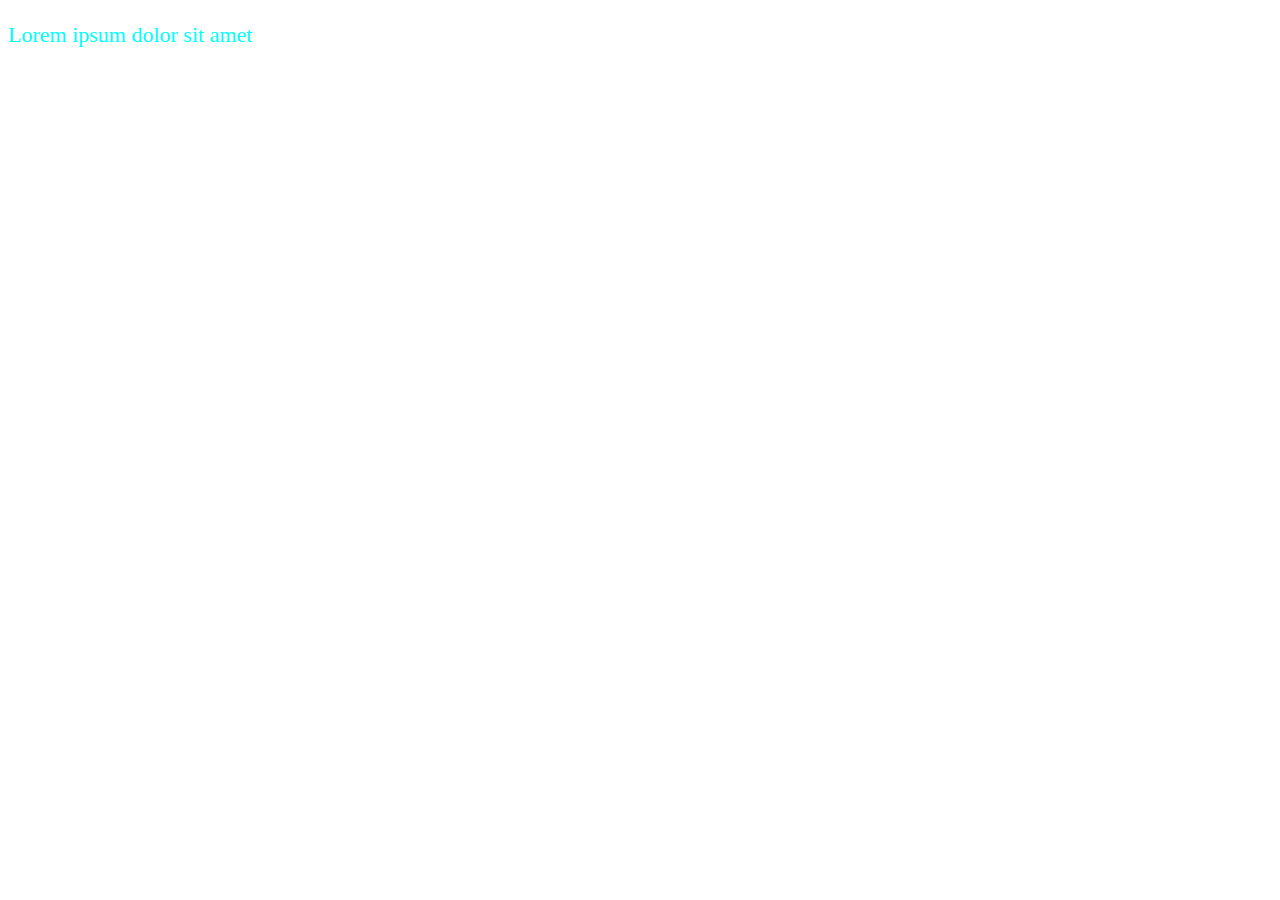
<file: 1-Syntax/index.html>
<!DOCTYPE html>
<html lang="en">
<head>
    <meta charset="UTF-8">
    <title>Title</title>

    <link rel="stylesheet" href="./styles/style.css">
</head>
<body>

<p>Lorem ipsum dolor sit amet</p>

</body>
</html>
</file>
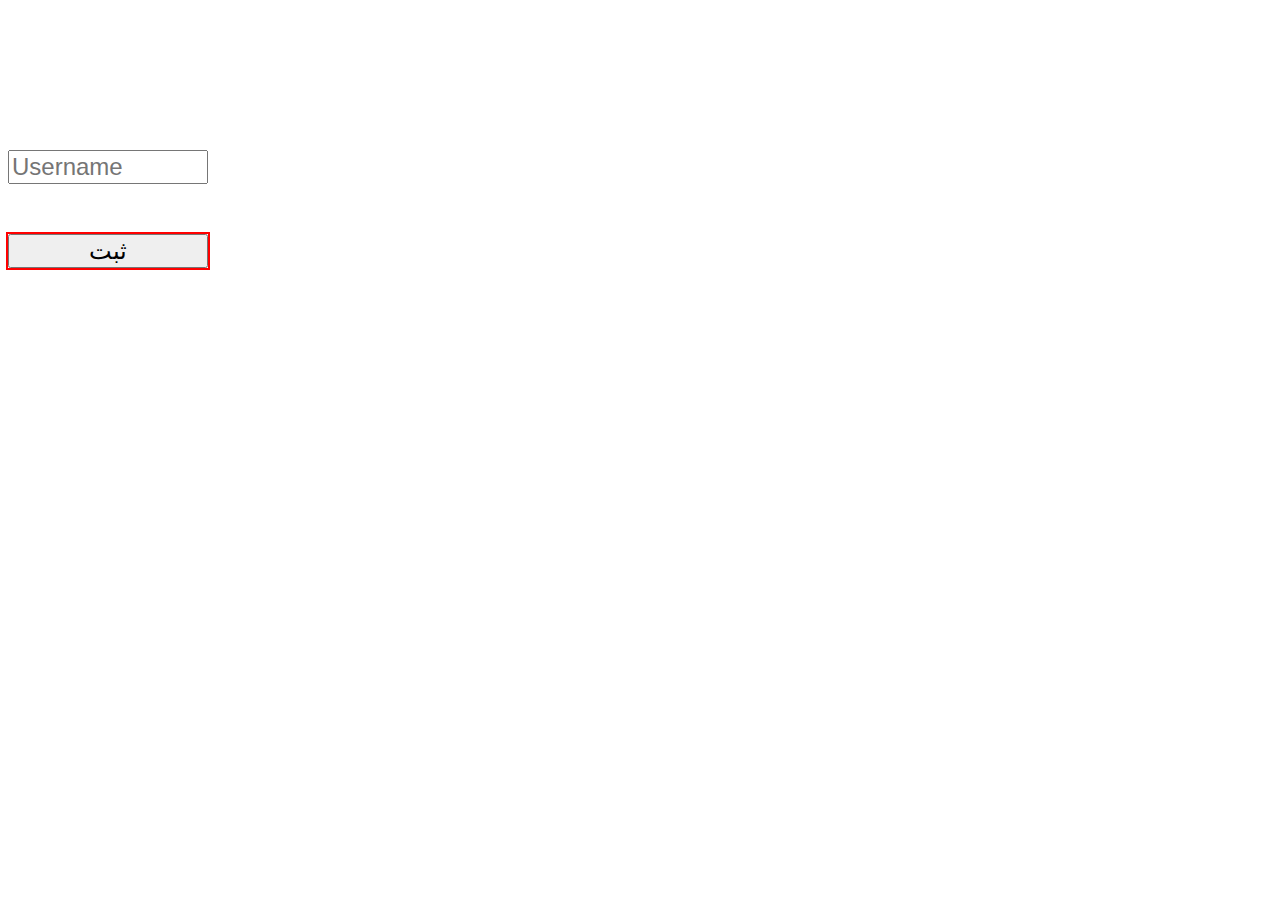
<file: 11-outline/index.html>
<!DOCTYPE html>
<html lang="en">
  <head>
    <meta charset="UTF-8" />
    <title>Title</title>
    <link rel="stylesheet" href="./styles/style.css" />
  </head>
  <body>
    <form action="">
      <input
        type="text"
        id="username"
        name="username"
        placeholder="Username"
        minlength="4"
        maxlength="10"
      />

      <button>ثبت</button>
    </form>
  </body>
</html>
</file>
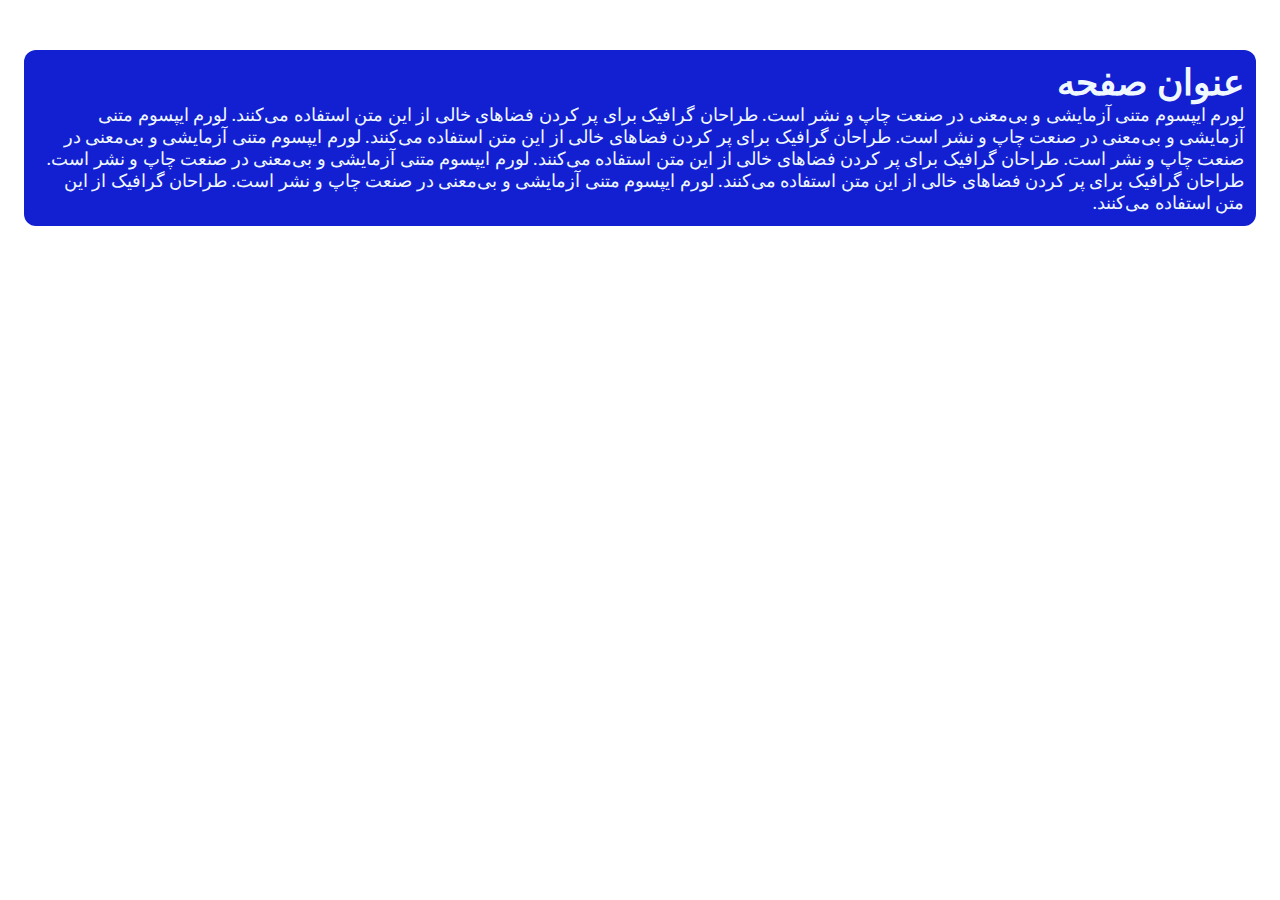
<file: 12-Alignment of texts/index.html>
<!DOCTYPE html>
<html lang="en" dir="rtl">
  <head>
    <meta charset="UTF-8" />
    <meta name="viewport" content="width=device-width, initial-scale=1.0" />
    <title>Document</title>
    <link rel="stylesheet" href="./styles/style.css" />
  </head>
  <body>
    <div>
      <h1>عنوان صفحه</h1>
      <p>
        لورم ایپسوم متنی آزمایشی و بی‌معنی در صنعت چاپ و نشر است. طراحان گرافیک
        برای پر کردن فضاهای خالی از این متن استفاده می‌کنند.
        لورم ایپسوم متنی آزمایشی و بی‌معنی در صنعت چاپ و نشر است. طراحان گرافیک
        برای پر کردن فضاهای خالی از این متن استفاده می‌کنند.
        لورم ایپسوم متنی آزمایشی و بی‌معنی در صنعت چاپ و نشر است. طراحان گرافیک
        برای پر کردن فضاهای خالی از این متن استفاده می‌کنند.
        لورم ایپسوم متنی آزمایشی و بی‌معنی در صنعت چاپ و نشر است. طراحان گرافیک
        برای پر کردن فضاهای خالی از این متن استفاده می‌کنند.
        لورم ایپسوم متنی آزمایشی و بی‌معنی در صنعت چاپ و نشر است. طراحان گرافیک
        از این متن استفاده می‌کنند.
      </p>
    </div>
  </body>
</html>
</file>
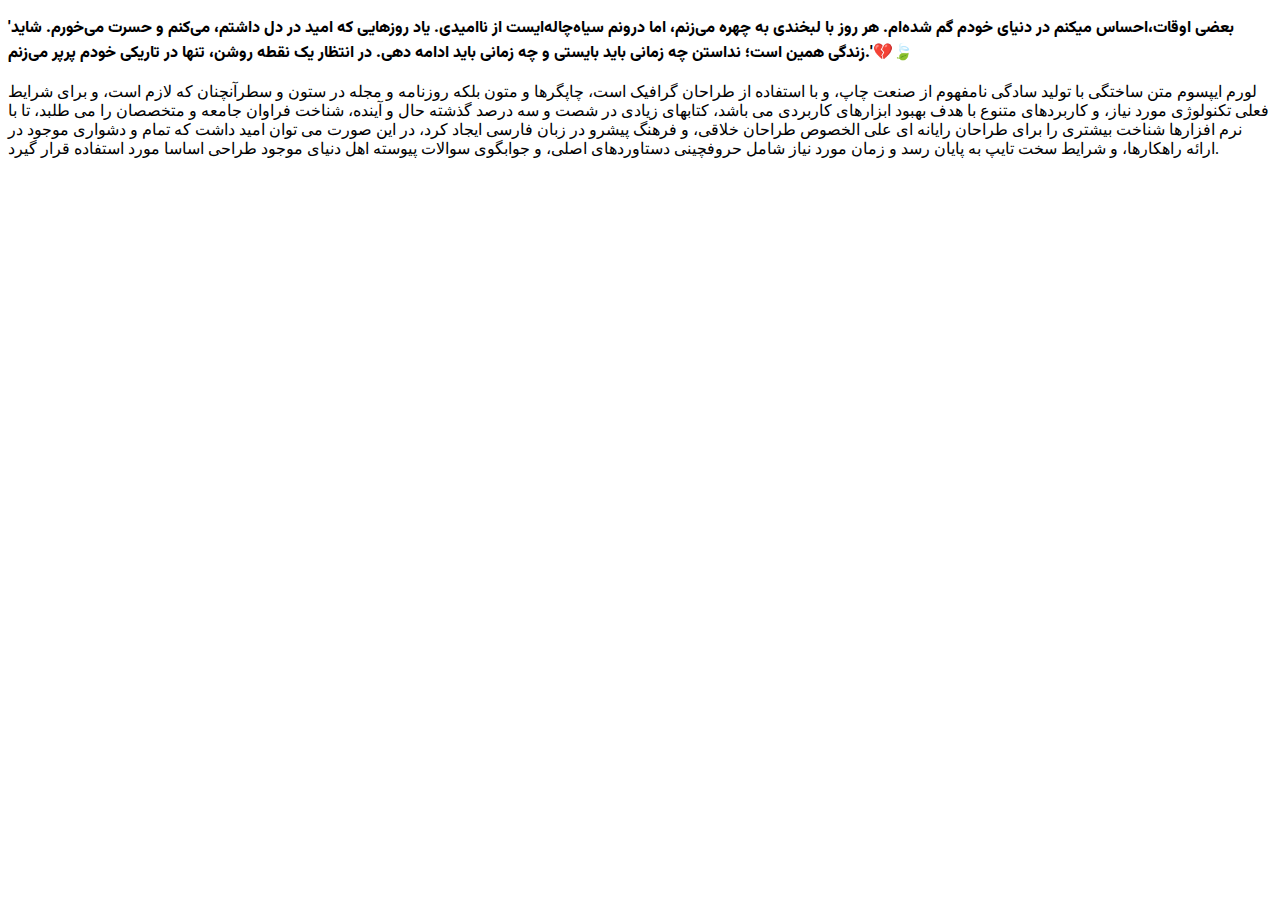
<file: 13-font family/index.html>
<!DOCTYPE html>
<html lang="en">
  <head>
    <meta charset="UTF-8" />
    <title>Title</title>
   <link rel="stylesheet" href="./styles/style.css">
  </head>
  <body>
    <p>
      'بعضی اوقات،احساس میکنم در دنیای خودم گم شده‌ام. هر روز با لبخندی به چهره
      می‌زنم، اما درونم سیاه‌چاله‌ایست از ناامیدی. یاد روزهایی که امید در دل
      داشتم، می‌کنم و حسرت می‌خورم. شاید زندگی همین است؛ نداستن چه زمانی باید
      بایستی و چه زمانی باید ادامه دهی. در انتظار یک نقطه‌ روشن، تنها در تاریکی
      خودم پرپر می‌زنم.'💔🍃
    </p>

    <span>
      لورم ایپسوم متن ساختگی با تولید سادگی نامفهوم از صنعت چاپ، و با استفاده از
      طراحان گرافیک است، چاپگرها و متون بلکه روزنامه و مجله در ستون و سطرآنچنان
      که لازم است، و برای شرایط فعلی تکنولوژی مورد نیاز، و کاربردهای متنوع با
      هدف بهبود ابزارهای کاربردی می باشد، کتابهای زیادی در شصت و سه درصد گذشته
      حال و آینده، شناخت فراوان جامعه و متخصصان را می طلبد، تا با نرم افزارها
      شناخت بیشتری را برای طراحان رایانه ای علی الخصوص طراحان خلاقی، و فرهنگ
      پیشرو در زبان فارسی ایجاد کرد، در این صورت می توان امید داشت که تمام و
      دشواری موجود در ارائه راهکارها، و شرایط سخت تایپ به پایان رسد و زمان مورد
      نیاز شامل حروفچینی دستاوردهای اصلی، و جوابگوی سوالات پیوسته اهل دنیای
      موجود طراحی اساسا مورد استفاده قرار گیرد.
    </span>
  </body>
</html>
</file>
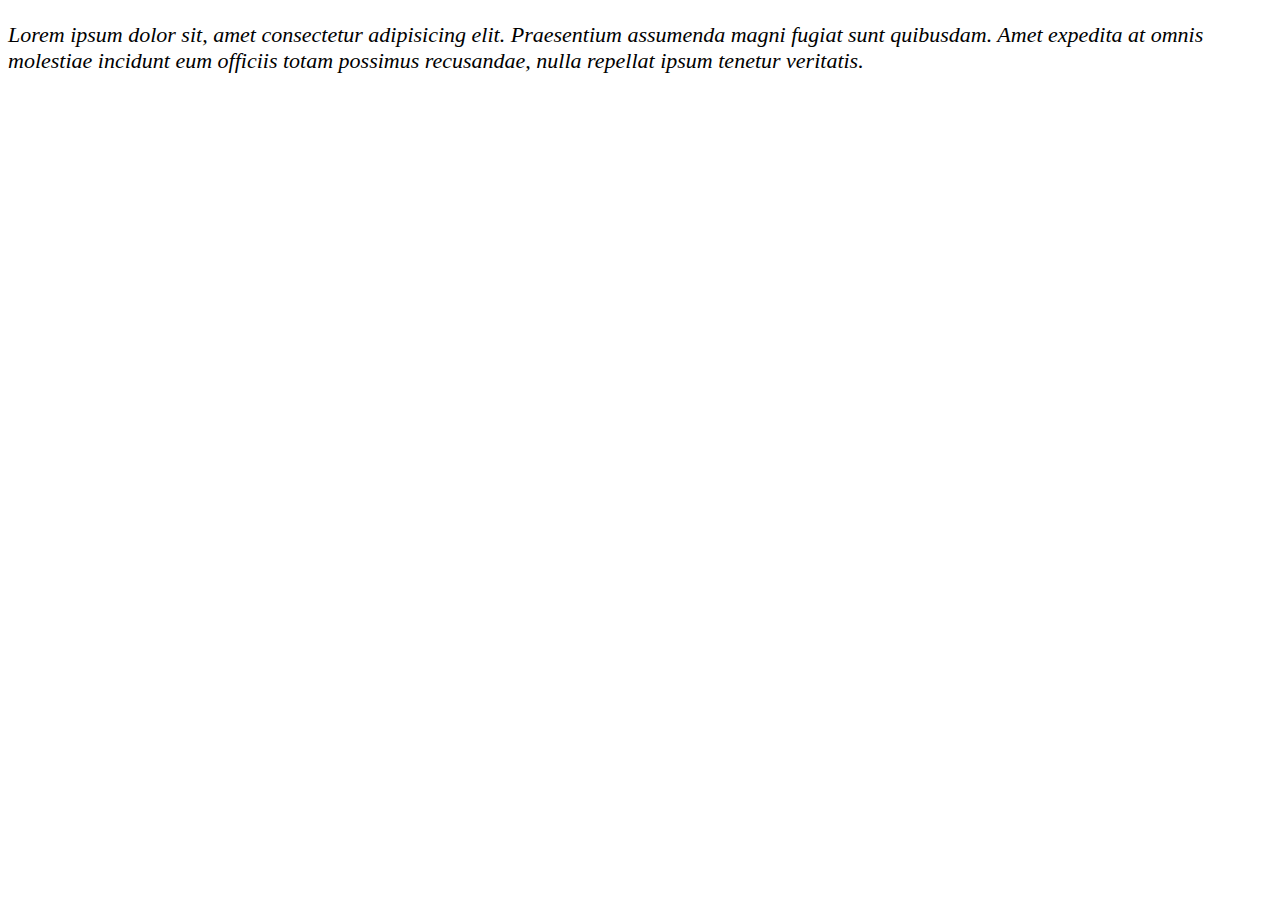
<file: 14-Font Weight/index.html>
<!DOCTYPE html>
<html lang="en">
<head>
    <meta charset="UTF-8">
    <meta name="viewport" content="width=device-width, initial-scale=1.0">
    <title>Document</title>
    <link rel="stylesheet" href="./styles/style.css">
</head>
<body>
    <p>Lorem ipsum dolor sit, amet consectetur adipisicing elit. Praesentium assumenda magni fugiat sunt quibusdam. Amet expedita at omnis molestiae incidunt eum officiis totam possimus recusandae, nulla repellat ipsum tenetur veritatis.</p>
</body>
</html>
</file>
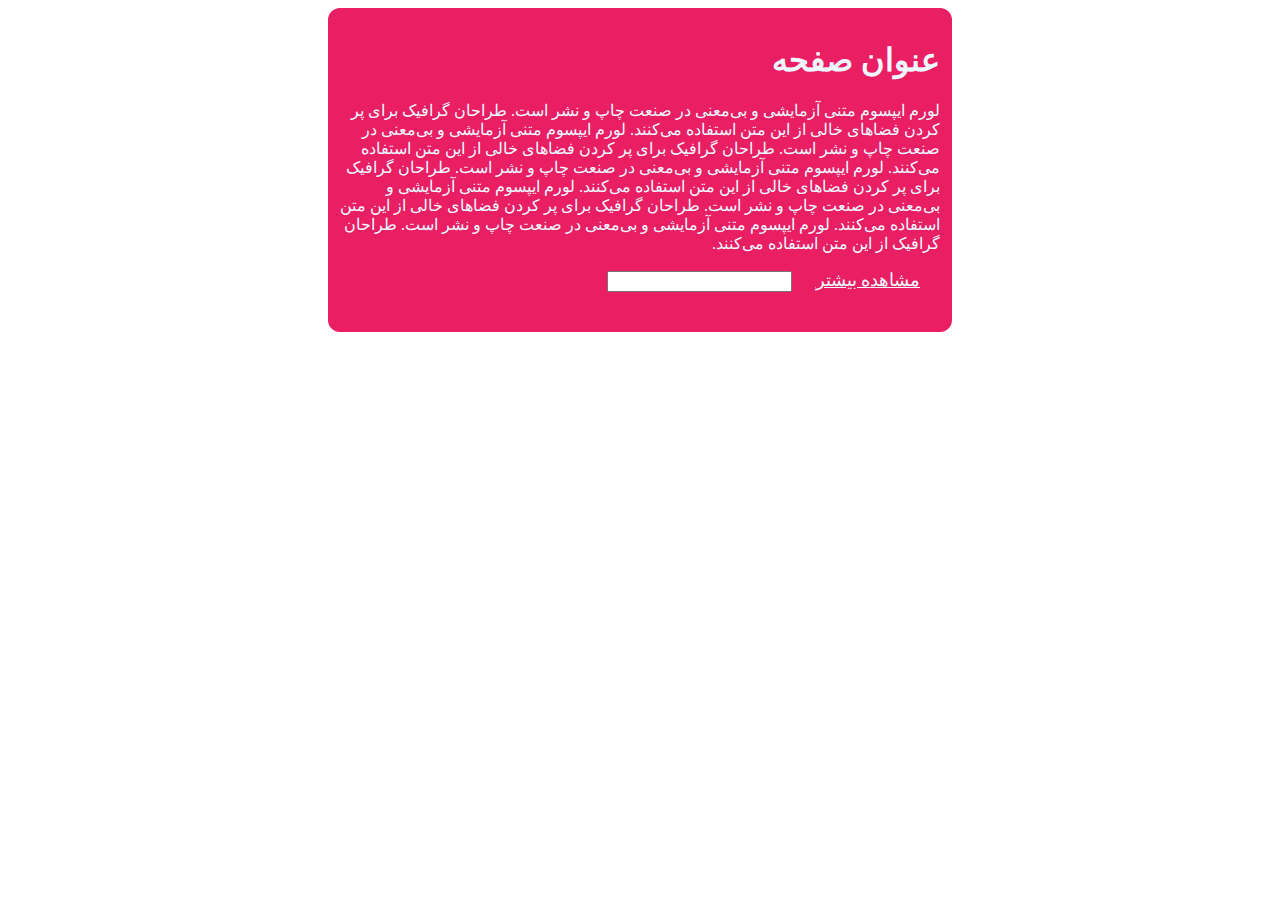
<file: 15-PseudoClasses part1/index.html>
<!DOCTYPE html>
<html lang="en" dir="rtl">
  <head>
    <meta charset="UTF-8" />
    <meta name="viewport" content="width=device-width, initial-scale=1.0" />
    <title>Document</title>
    <link rel="stylesheet" href="./styles/style.css" />
  </head>
  <body>
    <div>
      <h1>عنوان صفحه</h1>
      <p>
        لورم ایپسوم متنی آزمایشی و بی‌معنی در صنعت چاپ و نشر است. طراحان گرافیک
        برای پر کردن فضاهای خالی از این متن استفاده می‌کنند. لورم ایپسوم متنی
        آزمایشی و بی‌معنی در صنعت چاپ و نشر است. طراحان گرافیک برای پر کردن
        فضاهای خالی از این متن استفاده می‌کنند. لورم ایپسوم متنی آزمایشی و
        بی‌معنی در صنعت چاپ و نشر است. طراحان گرافیک برای پر کردن فضاهای خالی از
        این متن استفاده می‌کنند. لورم ایپسوم متنی آزمایشی و بی‌معنی در صنعت چاپ
        و نشر است. طراحان گرافیک برای پر کردن فضاهای خالی از این متن استفاده
        می‌کنند. لورم ایپسوم متنی آزمایشی و بی‌معنی در صنعت چاپ و نشر است.
        طراحان گرافیک از این متن استفاده می‌کنند.
      </p>
      <a href="#">مشاهده بیشتر</a>
      <input type="text">
    </div>
  </body>
</html>
</file>
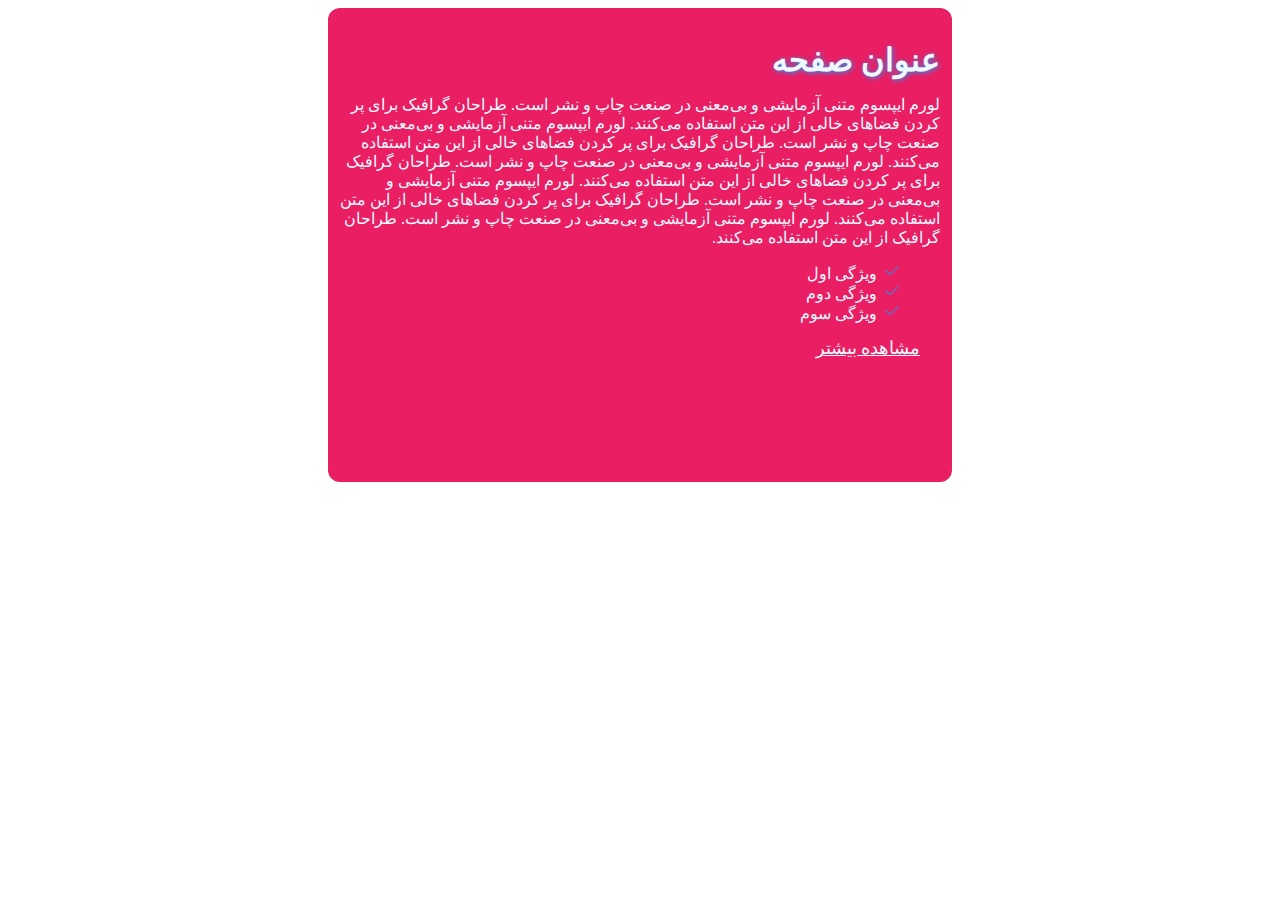
<file: 16-List Style/index.html>
<!DOCTYPE html>
<html lang="en" dir="rtl">
  <head>
    <meta charset="UTF-8" />
    <meta name="viewport" content="width=device-width, initial-scale=1.0" />
    <title>Document</title>
    <link rel="stylesheet" href="./styles/style.css">
  </head>
  <body>
    <!-- <div>
      <ul class="a">
        <li>Coffee</li>
        <li>Tea</li>
        <li>Coca Cola</li>
      </ul>
  
      <ul class="b">
        <li>Coffee</li>
        <li>Tea</li>
        <li>Coca Cola</li>
      </ul>
  
      <p>Example of ordered lists:</p>
      <ol class="c">
        <li>Coffee</li>
        <li>Tea</li>
        <li>Coca Cola</li>
      </ol>
      <ol class="d">
        <li>Coffee</li>
        <li>Tea</li>
        <li>Coca Cola</li>
      </ol>
  
      <ol class="e">
        <li>Coffee</li>
        <li>Tea</li>
        <li>Coca Cola</li>
      </ol>
      <ol class="f">
        <li>Coffee</li>
        <li>Tea</li>
        <li>Coca Cola</li>
      </ol>
    </div> -->
 
    <body>
      <div>
        <h1>عنوان صفحه</h1>
        <p>
          لورم ایپسوم متنی آزمایشی و بی‌معنی در صنعت چاپ و نشر است. طراحان گرافیک
          برای پر کردن فضاهای خالی از این متن استفاده می‌کنند. لورم ایپسوم متنی
          آزمایشی و بی‌معنی در صنعت چاپ و نشر است. طراحان گرافیک برای پر کردن
          فضاهای خالی از این متن استفاده می‌کنند. لورم ایپسوم متنی آزمایشی و
          بی‌معنی در صنعت چاپ و نشر است. طراحان گرافیک برای پر کردن فضاهای خالی از
          این متن استفاده می‌کنند. لورم ایپسوم متنی آزمایشی و بی‌معنی در صنعت چاپ
          و نشر است. طراحان گرافیک برای پر کردن فضاهای خالی از این متن استفاده
          می‌کنند. لورم ایپسوم متنی آزمایشی و بی‌معنی در صنعت چاپ و نشر است.
          طراحان گرافیک از این متن استفاده می‌کنند.
        </p>
        <ul>
          <li>ویژگی اول</li>
          <li>ویژگی دوم</li>
          <li>ویژگی سوم</li>
        </ul>
        <a href="#">مشاهده بیشتر</a>
      </div>
  </body>
</html>
</file>
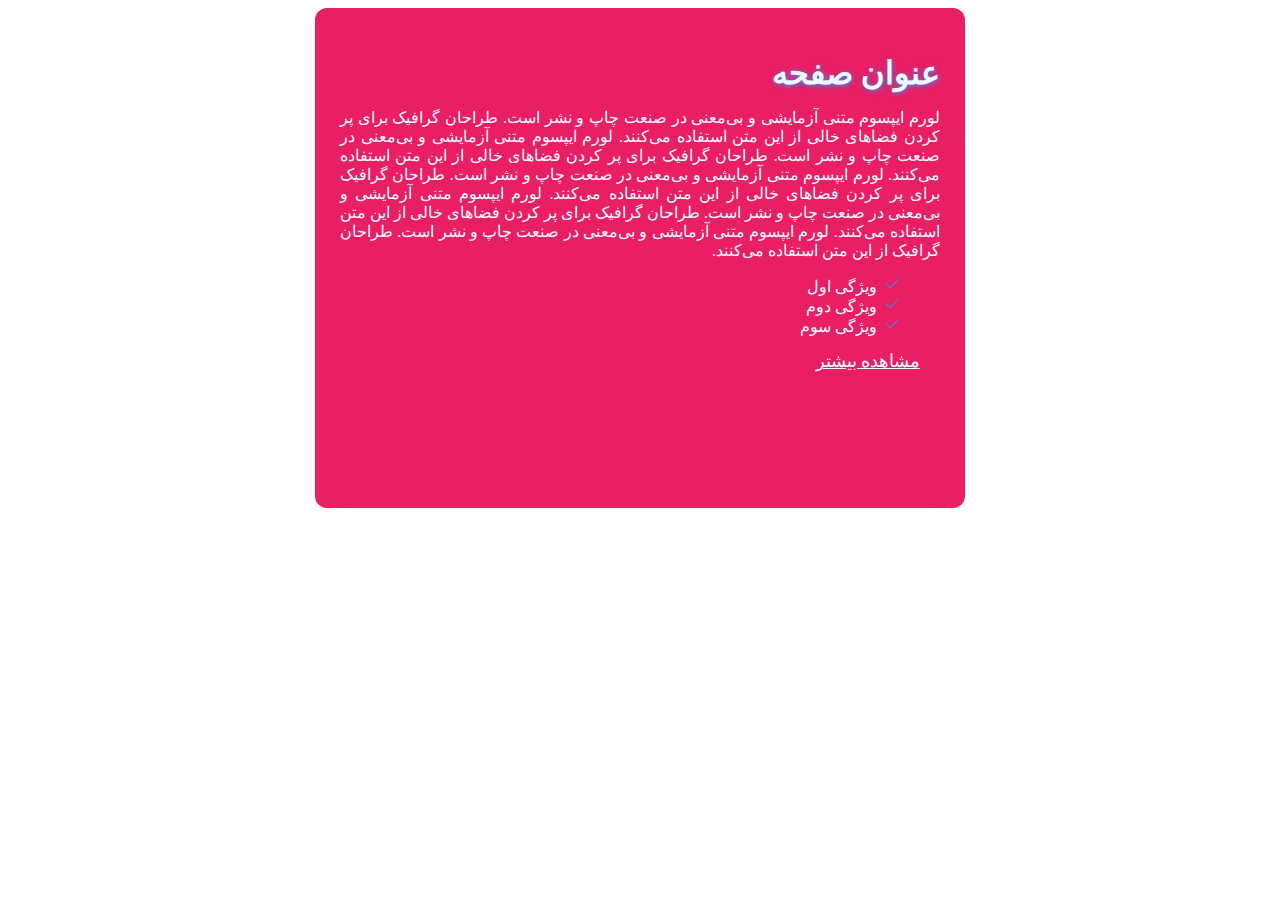
<file: 17-Display/index.html>
<!DOCTYPE html>
<html lang="en" dir="rtl">
  <head>
    <meta charset="UTF-8" />
    <meta name="viewport" content="width=device-width, initial-scale=1.0" />
    <title>Document</title>
    <link rel="stylesheet" href="./styles/style.css">
  </head>
  <body>
 
    <body>
      <div>
        <h1>عنوان صفحه</h1>
        <p>
          لورم ایپسوم متنی آزمایشی و بی‌معنی در صنعت چاپ و نشر است. طراحان گرافیک
          برای پر کردن فضاهای خالی از این متن استفاده می‌کنند. لورم ایپسوم متنی
          آزمایشی و بی‌معنی در صنعت چاپ و نشر است. طراحان گرافیک برای پر کردن
          فضاهای خالی از این متن استفاده می‌کنند. لورم ایپسوم متنی آزمایشی و
          بی‌معنی در صنعت چاپ و نشر است. طراحان گرافیک برای پر کردن فضاهای خالی از
          این متن استفاده می‌کنند. لورم ایپسوم متنی آزمایشی و بی‌معنی در صنعت چاپ
          و نشر است. طراحان گرافیک برای پر کردن فضاهای خالی از این متن استفاده
          می‌کنند. لورم ایپسوم متنی آزمایشی و بی‌معنی در صنعت چاپ و نشر است.
          طراحان گرافیک از این متن استفاده می‌کنند.
        </p>
        <ul>
          <li>ویژگی اول</li>
          <li>ویژگی دوم</li>
          <li>ویژگی سوم</li>
        </ul>
        <a href="#">مشاهده بیشتر</a>
      </div>
  </body>
</html>
</file>
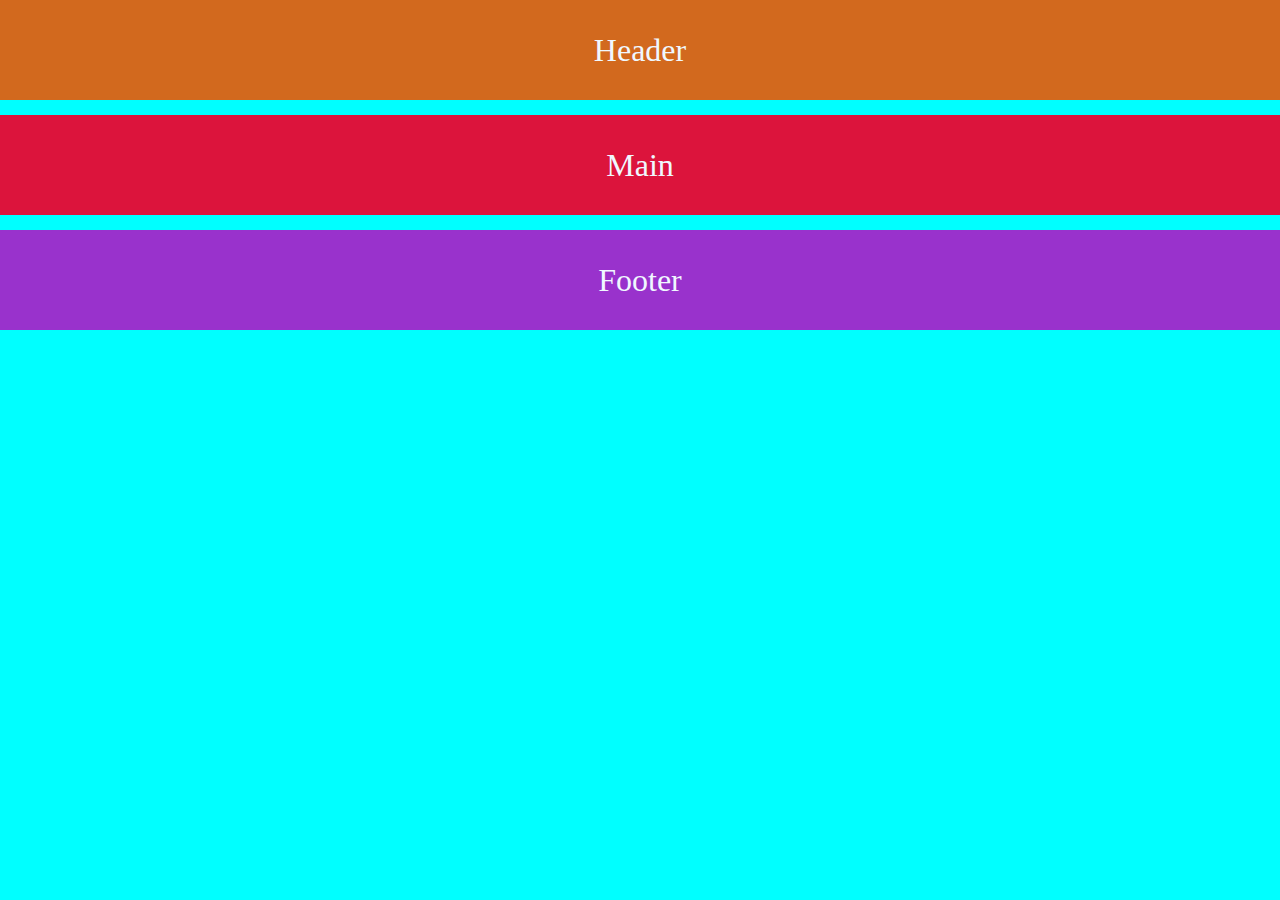
<file: 18-Flow/index.html>
<!DOCTYPE html>
<html lang="en">
  <head>
    <meta charset="UTF-8" />
    <meta name="viewport" content="width=device-width, initial-scale=1.0" />
    <title>Document</title>
    <link rel="stylesheet" href="./styles/style.css" />
  </head>
  <body>
    <header>Header</header>
    <main>Main</main>
    <footer>Footer</footer>
  </body>
</html>
</file>
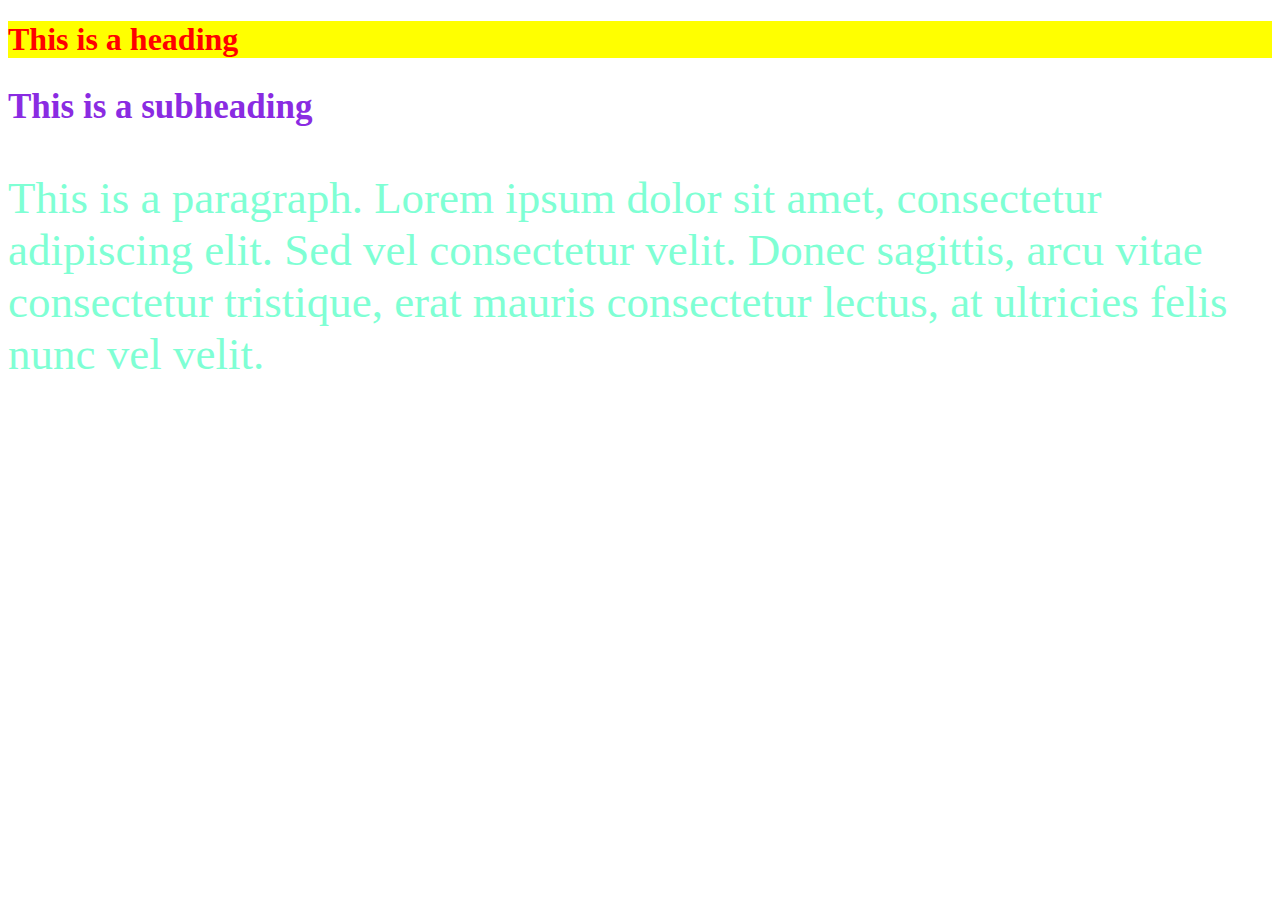
<file: 2-How to add Css file to the project/index.html>
<!DOCTYPE html>
<html lang="en">
  <head>
    <meta charset="UTF-8" />
    <meta name="viewport" content="width=device-width, initial-scale=1.0" />
    <title>Document</title>

    <!-- internal stylesheet -->
    <style>
      h2 {
        color: blueviolet;
        font-size: 35px;
      }
    </style>

    <!-- external stylesheet -->
    <link rel="stylesheet" href="./styles/style.css" />
  </head>
  <body>
    <!-- inline styles -->
    <h1 style="color: red; background-color: yellow">This is a heading</h1>

    <!-- internal stylesheet -->
    <h2>This is a subheading</h2>

    <!-- external stylesheet -->
    <p>
      This is a paragraph. Lorem ipsum dolor sit amet, consectetur adipiscing
      elit. Sed vel consectetur velit. Donec sagittis, arcu vitae consectetur
      tristique, erat mauris consectetur lectus, at ultricies felis nunc vel
      velit.
    </p>
  </body>
</html>
</file>
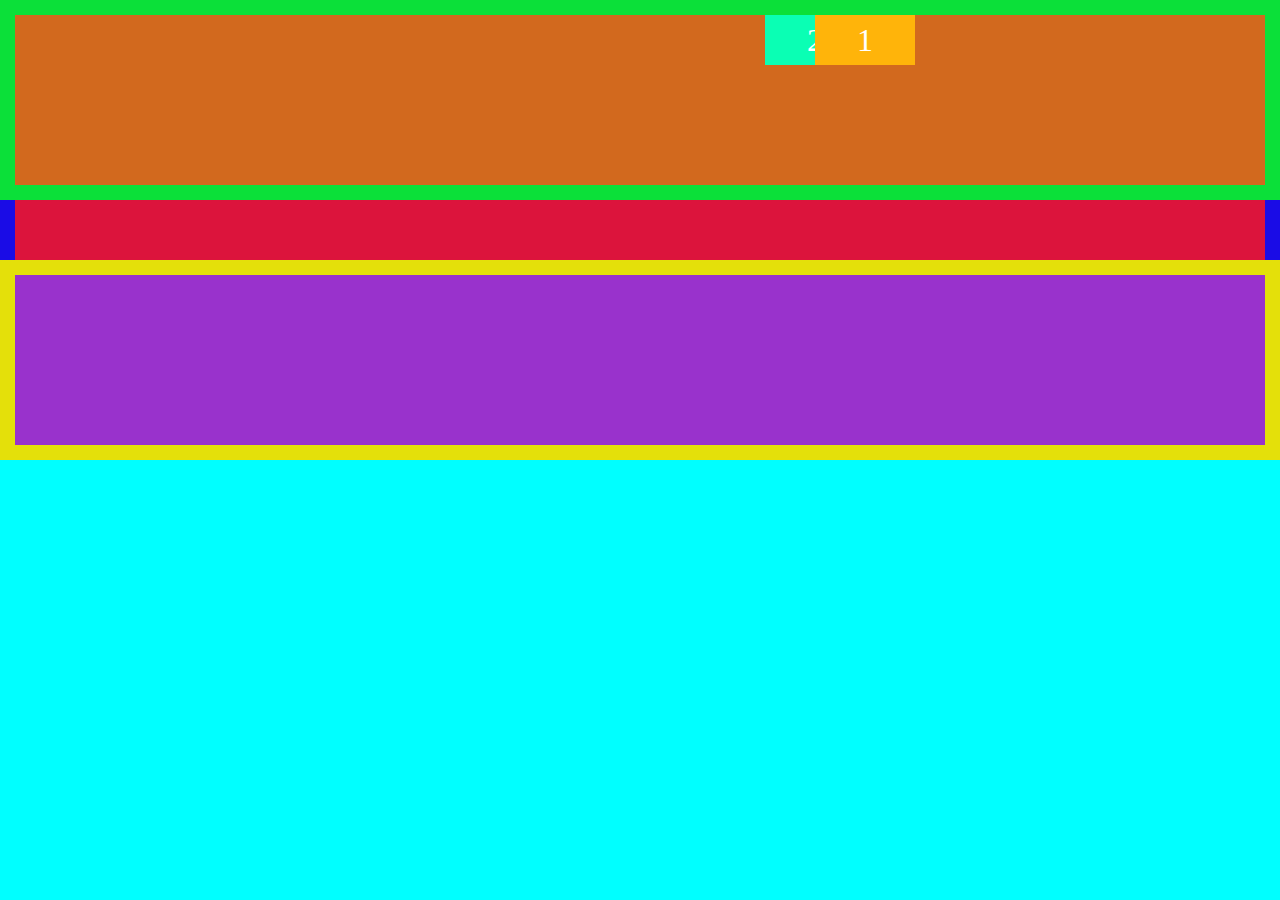
<file: 20-Z-index/index.html>
<!DOCTYPE html>
<html lang="en">
  <head>
    <meta charset="UTF-8" />
    <meta name="viewport" content="width=device-width, initial-scale=1.0" />
    <title>Document</title>
    <link rel="stylesheet" href="./styles/style.css" />
  </head>
  <body>
    <!-- <header></header>
    <main></main>
    <footer></footer> -->

    <header>
      <div class="header_child1">1</div>
      <div class="header_child2">2</div>
    </header>
    <main></main>
    <footer></footer>
  </body>
</html>
</file>
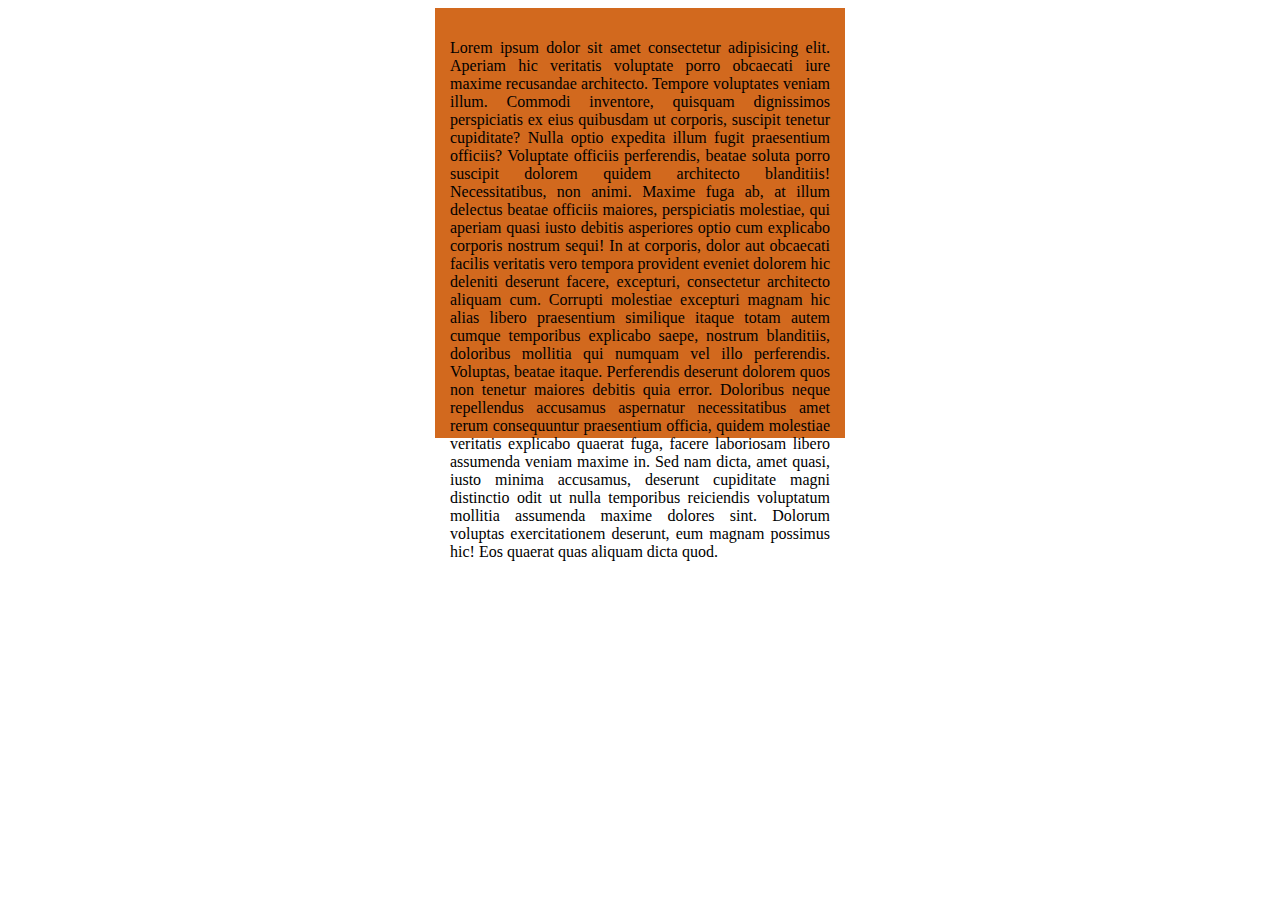
<file: 21-Overflow/index.html>
<!DOCTYPE html>
<html lang="en">
  <head>
    <meta charset="UTF-8" />
    <meta name="viewport" content="width=device-width, initial-scale=1.0" />
    <title>Document</title>
    <link rel="stylesheet" href="./styles/style.css" />
  </head>

  <body>
    <div>
      <p>
        Lorem ipsum dolor sit amet consectetur adipisicing elit. Aperiam hic
        veritatis voluptate porro obcaecati iure maxime recusandae architecto.
        Tempore voluptates veniam illum. Commodi inventore, quisquam dignissimos
        perspiciatis ex eius quibusdam ut corporis, suscipit tenetur cupiditate?
        Nulla optio expedita illum fugit praesentium officiis? Voluptate
        officiis perferendis, beatae soluta porro suscipit dolorem quidem
        architecto blanditiis! Necessitatibus, non animi. Maxime fuga ab, at
        illum delectus beatae officiis maiores, perspiciatis molestiae, qui
        aperiam quasi iusto debitis asperiores optio cum explicabo corporis
        nostrum sequi! In at corporis, dolor aut obcaecati facilis veritatis
        vero tempora provident eveniet dolorem hic deleniti deserunt facere,
        excepturi, consectetur architecto aliquam cum. Corrupti molestiae
        excepturi magnam hic alias libero praesentium similique itaque totam
        autem cumque temporibus explicabo saepe, nostrum blanditiis, doloribus
        mollitia qui numquam vel illo perferendis. Voluptas, beatae itaque.
        Perferendis deserunt dolorem quos non tenetur maiores debitis quia
        error. Doloribus neque repellendus accusamus aspernatur necessitatibus
        amet rerum consequuntur praesentium officia, quidem molestiae veritatis
        explicabo quaerat fuga, facere laboriosam libero assumenda veniam maxime
        in. Sed nam dicta, amet quasi, iusto minima accusamus, deserunt
        cupiditate magni distinctio odit ut nulla temporibus reiciendis
        voluptatum mollitia assumenda maxime dolores sint. Dolorum voluptas
        exercitationem deserunt, eum magnam possimus hic! Eos quaerat quas
        aliquam dicta quod.
      </p>
    </div>
  </body>
</html>
</file>
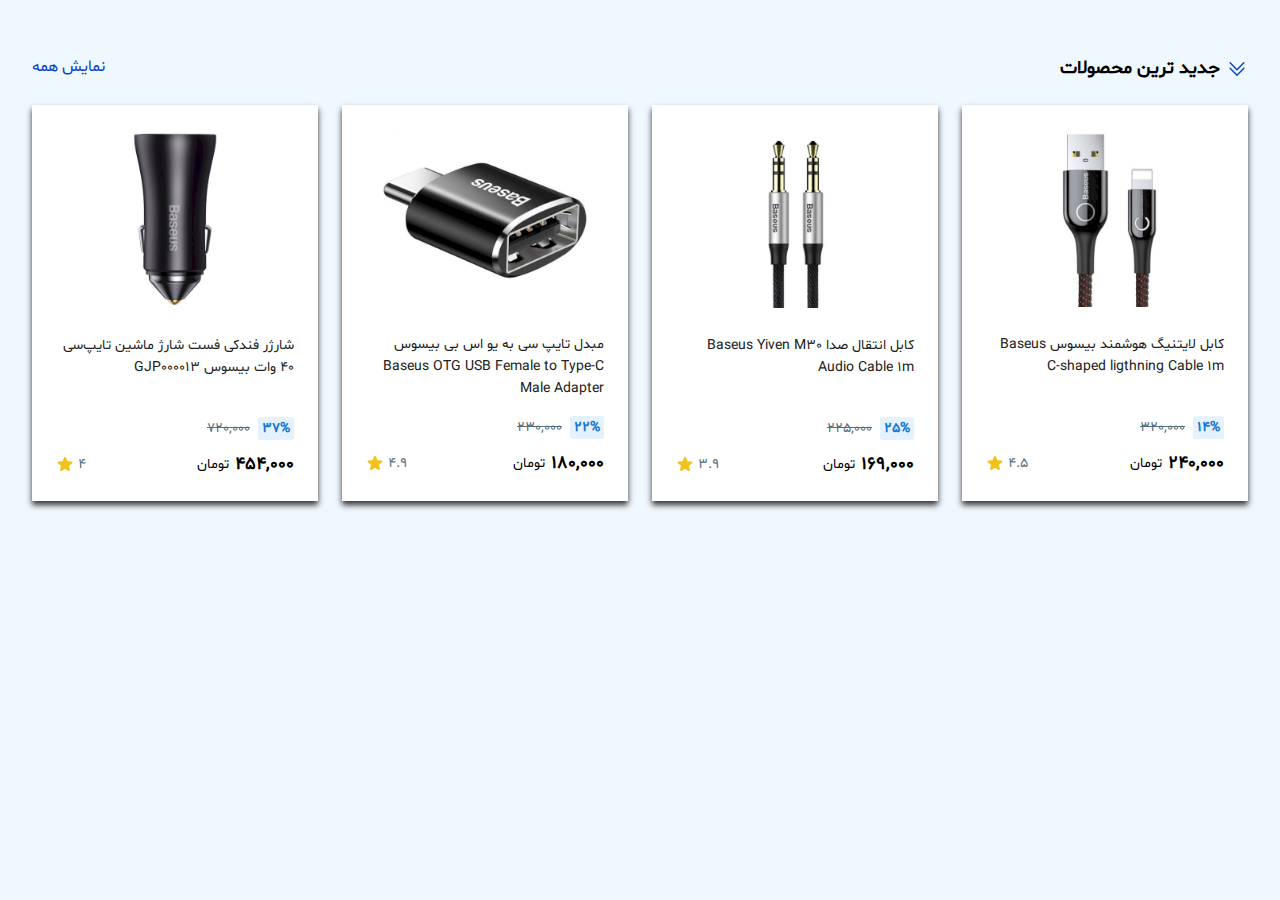
<file: 22-exercise/index.html>
<!DOCTYPE html>
<html lang="fa" dir="rtl">
  <head>
    <meta charset="UTF-8" />
    <meta name="viewport" content="width=device-width, initial-scale=1.0" />
    <title>Document</title>
    <link rel="stylesheet" href="./styles/app.css" />
  </head>
  <body>
    <div class="container">
      <div class="section-head">
        <h3 class="section__title">
          <svg
            class="section__title-icon"
            xmlns="http://www.w3.org/2000/svg"
            viewBox="0 0 24 24"
            fill="currentColor"
          >
            <path
              fill-rule="evenodd"
              d="M11.47 13.28a.75.75 0 0 0 1.06 0l7.5-7.5a.75.75 0 0 0-1.06-1.06L12 11.69 5.03 4.72a.75.75 0 0 0-1.06 1.06l7.5 7.5Z"
              clip-rule="evenodd"
            />
            <path
              fill-rule="evenodd"
              d="M11.47 19.28a.75.75 0 0 0 1.06 0l7.5-7.5a.75.75 0 1 0-1.06-1.06L12 17.69l-6.97-6.97a.75.75 0 0 0-1.06 1.06l7.5 7.5Z"
              clip-rule="evenodd"
            />
          </svg>

          جدید ترین محصولات
        </h3>
        <a href="#" class="section__link"> نمایش همه</a>
      </div>

      <div class="row">
        <div class="product">
          <img class="product__image" src="./images/img1.jpg" alt="product 1" />
          <h4 class="product__name">
            <a href="" class="product__link">
              کابل لایتنیگ هوشمند بیسوس Baseus C-shaped ligthning Cable 1m
            </a>
          </h4>
          <div class="product__offer">
            <span class="product__offer-percent">14%</span>
            <span class="product__offer-price">320,000</span>
          </div>
          <div class="product__wrapper">
            <div class="product__price">
              <span class="product__price-number">240,000</span>
              <span class="product__price-unit">تومان</span>
            </div>
            <div class="product__rating">
              <span class="product__rating-number">4.5</span>
              <svg
                class="product__rating-icon"
                xmlns="http://www.w3.org/2000/svg"
                viewBox="0 0 24 24"
                fill="currentColor"
              >
                <path
                  fill-rule="evenodd"
                  d="M10.788 3.21c.448-1.077 1.976-1.077 2.424 0l2.082 5.006 5.404.434c1.164.093 1.636 1.545.749 2.305l-4.117 3.527 1.257 5.273c.271 1.136-.964 2.033-1.96 1.425L12 18.354 7.373 21.18c-.996.608-2.231-.29-1.96-1.425l1.257-5.273-4.117-3.527c-.887-.76-.415-2.212.749-2.305l5.404-.434 2.082-5.005Z"
                  clip-rule="evenodd"
                />
              </svg>
            </div>
          </div>
        </div>

        <div class="product">
          <img class="product__image" src="./images/img2.jpg" alt="product 2" />
          <h4 class="product__name">
            <a href="" class="product__link">
              کابل انتقال صدا Baseus Yiven M30 Audio Cable 1m
            </a>
          </h4>
          <div class="product__offer">
            <span class="product__offer-percent">25%</span>
            <span class="product__offer-price">225,000</span>
          </div>
          <div class="product__wrapper">
            <div class="product__price">
              <span class="product__price-number">169,000</span>
              <span class="product__price-unit">تومان</span>
            </div>
            <div class="product__rating">
              <span class="product__rating-number">3.9</span>
              <svg
                class="product__rating-icon"
                xmlns="http://www.w3.org/2000/svg"
                viewBox="0 0 24 24"
                fill="currentColor"
              >
                <path
                  fill-rule="evenodd"
                  d="M10.788 3.21c.448-1.077 1.976-1.077 2.424 0l2.082 5.006 5.404.434c1.164.093 1.636 1.545.749 2.305l-4.117 3.527 1.257 5.273c.271 1.136-.964 2.033-1.96 1.425L12 18.354 7.373 21.18c-.996.608-2.231-.29-1.96-1.425l1.257-5.273-4.117-3.527c-.887-.76-.415-2.212.749-2.305l5.404-.434 2.082-5.005Z"
                  clip-rule="evenodd"
                />
              </svg>
            </div>
          </div>
        </div>

        <div class="product">
          <img class="product__image" src="./images/img3.jpg" alt="product 3" />
          <h4 class="product__name">
            <a href="" class="product__link">
              مبدل تایپ سی به یو اس بی بیسوس Baseus OTG USB Female to Type-C Male Adapter            </a>
          </h4>
          <div class="product__offer">
            <span class="product__offer-percent">22%</span>
            <span class="product__offer-price">230,000</span>
          </div>
          <div class="product__wrapper">
            <div class="product__price">
              <span class="product__price-number">180,000</span>
              <span class="product__price-unit">تومان</span>
            </div>
            <div class="product__rating">
              <span class="product__rating-number">4.9</span>
              <svg
                class="product__rating-icon"
                xmlns="http://www.w3.org/2000/svg"
                viewBox="0 0 24 24"
                fill="currentColor"
              >
                <path
                  fill-rule="evenodd"
                  d="M10.788 3.21c.448-1.077 1.976-1.077 2.424 0l2.082 5.006 5.404.434c1.164.093 1.636 1.545.749 2.305l-4.117 3.527 1.257 5.273c.271 1.136-.964 2.033-1.96 1.425L12 18.354 7.373 21.18c-.996.608-2.231-.29-1.96-1.425l1.257-5.273-4.117-3.527c-.887-.76-.415-2.212.749-2.305l5.404-.434 2.082-5.005Z"
                  clip-rule="evenodd"
                />
              </svg>
            </div>
          </div>
        </div>

        <div class="product">
          <img class="product__image" src="./images/img4.jpg" alt="product 4" />
          <h4 class="product__name">
            <a href="" class="product__link">
              شارژر فندکی فست شارژ ماشین تایپ‌سی 40 وات بیسوس GJP000013            </a>
          </h4>
          <div class="product__offer">
            <span class="product__offer-percent">37%</span>
            <span class="product__offer-price">720,000</span>
          </div>
          <div class="product__wrapper">
            <div class="product__price">
              <span class="product__price-number">454,000</span>
              <span class="product__price-unit">تومان</span>
            </div>
            <div class="product__rating">
              <span class="product__rating-number">4</span>
              <svg
                class="product__rating-icon"
                xmlns="http://www.w3.org/2000/svg"
                viewBox="0 0 24 24"
                fill="currentColor"
              >
                <path
                  fill-rule="evenodd"
                  d="M10.788 3.21c.448-1.077 1.976-1.077 2.424 0l2.082 5.006 5.404.434c1.164.093 1.636 1.545.749 2.305l-4.117 3.527 1.257 5.273c.271 1.136-.964 2.033-1.96 1.425L12 18.354 7.373 21.18c-.996.608-2.231-.29-1.96-1.425l1.257-5.273-4.117-3.527c-.887-.76-.415-2.212.749-2.305l5.404-.434 2.082-5.005Z"
                  clip-rule="evenodd"
                />
              </svg>
            </div>
          </div>
        </div>
      </div>
 
    </div>
  </body>
</html>
</file>
<file: 1-Syntax/styles/style.css>
selector {
    property: value;
       property: value;
}


p {
    font-size: 22px;
    color: aqua;

}
</file>
<file: 11-outline/styles/style.css>
* {
    box-sizing: border-box;
  font-size: 24px;
  width: 200px;
  margin-top: 50px;
  margin-right: 50px;
}

/* input {
  outline: none;
}

button {
  outline: none;
} */

button{
    outline: 2px solid red;
   
}


input{
    outline-color: aquamarine;
}
</file>
<file: 12-Alignment of texts/styles/style.css>
* {
  box-sizing: border-box;
  margin: 0px;
}

body {
  font-size: 18px;
  font-family: IRANSanX;
}

/* div{
    background-color: rgb(19, 32, 209);
    color: aliceblue;
    padding: 12px;
    border-radius: 12px;
    margin: 50px 24px 0px 24px;

} */

/* text-align */

div {
  background-color: rgb(19, 32, 209);
  color: aliceblue;
  padding: 12px;
  border-radius: 12px;
  margin: 50px 24px 0px 24px;
  /* //text-align: end;
  //text-align: left;
  //text-align: right;
  //text-align: start; */
  /* text-align: justify; */
}

/* text-align-last */
/* p {
  background-color: rgb(19, 32, 209);
  color: aliceblue;
  padding: 12px;
  border-radius: 12px;
  margin: 50px 24px 0px 24px;
  //* text-align-last: center; 
  //* text-align-last: right; 
  //* text-align-last: left; 
  //* text-align-last: justify;
} */

/* direction */
/* div {
  background-color: rgb(19, 32, 209);
  color: aliceblue;
  padding: 12px;
  border-radius: 12px;
  margin: 50px 24px 0px 24px;
  direction: rtl;
} */
</file>
<file: 13-font family/styles/style.css>
/* fallback font */
/* p {
  font-family: "IRANSansX",Cursive;
} */

/* ---------------------------------------------------- */
/* @font-face {
  font-family: "Vazir Light";
  src: url("../fonts/Vazirmatn-ExtraBold.ttf");
} */
/* ---------------------------------------------------- */
/* format :{
              trueType=font/ttf; 
              openType=font/otf; 
              woff=font/woff;
              woff2=font/woff2;

} */
/* @font-face {
  font-family: "Vazir Light";
  src: url("../fonts/Vazirmatn-ExtraBold.ttf") format("trueType"),
    url("../fonts/Vazirmatn-ExtraBold.woff2") format("woff2");
} */

/* --------------------------------------------------------- */
@font-face {
  font-family: "Vazir Light";
  src: local("Vazir Light"), local("Vazir-Light"),
    url("../fonts/Vazirmatn-ExtraBold.ttf") format("trueType"),
    url("../fonts/Vazirmatn-ExtraBold.woff2") format("woff2");
}
/* --------------------------------------------------------- */
p {
  font-family: "Vazir Light";
}
</file>
<file: 14-Font Weight/styles/style.css>
/* p{
    font-size: 22px;
    font-weight:bolder;
} */


/* font style */
p{
    font-size: 22px;
    font-style: italic;
}
</file>
<file: 15-PseudoClasses part1/styles/style.css>
div {
  background-color: #e91e63;
  width: 600px;
  height: 300px;
  color: aliceblue;
  padding: 12px;
  border-radius: 12px;
  margin: auto;
}

a {
  font-size: 18px;
  color: aliceblue;
  margin: 20px;
}

a:hover {
  color: #039be5;
}

a:active {
  background-color: #d3c60e;
}

a:visited{
    color: #3700ff;
}


input:focus{
    outline-color: rgb(173, 21, 135);
}


h1:hover + p{
    color: #d3c60e;
}
</file>
<file: 16-List Style/styles/style.css>
/* ul.a {
  list-style-type: circle;
} */

/* ul.b {
  list-style-type: square;
} */

/* ol.c {
  list-style-type: upper-roman;
} */

/* ol.d{
    list-style-type: lower-roman;
} */

/* ol.e {
  list-style-type: lower-alpha;
} */

/* ol.f{
    list-style-type: upper-alpha;
} */
html{
    font-family: "IRANSansX";
}

div {
  background-color: #e91e63;
  width: 600px;
  height: 450px;
  color: aliceblue;
  padding: 12px;
  border-radius: 12px;
  margin: auto;
}

h1{
    margin-bottom: 12px;
    text-shadow: 1px 1px 5px #2196F3;
}
p{
    margin-bottom: 14px;
}

/* ul{
    margin-bottom: 14px;
    list-style-image: url("../images/icon.svg");
} */

ul{
    margin-bottom: 14px;
    list-style-image: url("../images/icon.svg");
    list-style-position:inside ;
}

/* ul{
    margin-bottom: 14px;
    list-style-image: url("../images/icon.svg");
    list-style-position:outside ;
} */

a {
  font-size: 18px;
  color: aliceblue;
  margin: 20px;
}
</file>
<file: 17-Display/styles/style.css>
html {
  font-family: "IRANSansX";
  box-sizing: border-box;
}

div {
  background-color: #e91e63;
  width: 600px;
  height: 450px;
  color: aliceblue;
  padding: 25px;
  border-radius: 12px;
  margin: auto;
  text-align: justify;
}

h1 {
  margin-bottom: 12px;
  text-shadow: 1px 1px 5px #2196f3;
}
p {
  margin-bottom: 14px;
}



ul {
  margin-bottom: 14px;
  list-style-image: url("../images/icon.svg");
  list-style-position: inside;
}


a {
  font-size: 18px;
  color: aliceblue;
  margin: 20px;
}
</file>
<file: 18-Flow/styles/style.css>
* {
  box-sizing: border-box;
  margin: 0;
}

body {
  font-family: Roboto;
  background-color: aqua; 
  font-size: 32px;  
}

header,
main,
footer {
    height: 100px;
    margin-bottom: 15px;
    text-align: center;
    color: aliceblue;
    line-height: 100px;
    
}

header{
    background-color: chocolate;
}

main{
    background-color: crimson;
}

footer{
    background-color: darkorchid;
}
</file>
<file: 2-How to add Css file to the project/styles/style.css>
/* external stylesheets  */

p{
    color:aquamarine;
    font-size: 45px;
}
</file>
<file: 20-Z-index/styles/style.css>
* {
  box-sizing: border-box;
  margin: 0;
}

body {
  font-family: Roboto;
  background-color: aqua;
  font-size: 32px;
}

header,
main,
footer {
  height: 200px;
  border-width: 15px;
  border-style: solid;
  
}

/* header {
  background-color: chocolate;
  border-color: rgb(11, 224, 57);
}

main {
  background-color: crimson;
  border-color: rgb(26, 12, 230);
  margin-top:-50px ;
}

footer {
  background-color: darkorchid;
  border-color: rgb(228, 224, 10);
  margin-top:-50px ;
} */
header {
  background-color: chocolate;
  border-color: rgb(11, 224, 57);
  position: relative
}

main {
  background-color: crimson;
  border-color: rgb(26, 12, 230);
  margin-top: -70px;
}

footer {
  background-color: darkorchid;
  border-color: rgb(228, 224, 10);
  margin-top: -70px;
}

.header_child1,
.header_child2 {
  width: 100px;
  height: 50px;
  text-align: center;
  line-height: 50px;
  color: white;
}

.header_child1 {
  background-color: rgb(255, 180, 10);
  position: absolute;
  right: 350px;
  z-index: 2;
}

.header_child2 {
  background-color: rgb(10, 255, 180);
  position: absolute;
  right: 400px;
}
</file>
<file: 21-Overflow/styles/style.css>
/* overflow: visible; :default */

div{
    margin: auto;
    width: 380px;
    height: 400px;
    background-color: chocolate;
    padding: 15px;
    text-align:justify;

    /* overflow: visible; */

    /* overflow: hidden; */

    /* overflow: scroll; */

    /* overflow: auto; */

    /* overflow-y: auto; */

    /* overflow-x: auto;  */
}
/* 
p{
    width: 800px;
} */
</file>
<file: 22-exercise/styles/app.css>
@font-face {
  font-family: "shabnam";
  src: url("../fonts/Shabnam-FD.woff2") format("woff2");
}

* {
  box-sizing: border-box;
  margin: 0;
}

body {
  font-family: "shabnam", sans-serif;
  background-color: aliceblue;
}
.container {
  width: 1216px;
  margin-right: auto;
  margin-left: auto;
  margin-top: 56px;
}

.section-head {
  display: flex;
  justify-content: space-between;
  margin-bottom: 24px;
}

.section__title {
  display: flex;
  align-items: center;
  gap: 6px;
}

.section__title-icon {
  width: 22px;
  height: 22px;
  color: #0441c5;
}

.section__link {
  text-decoration: none;
  color: #0441c5;
}

.row {
  display: flex;
  justify-content: center;
  gap: 24px;
}
.product {
  width: 100%;
  box-shadow: 0px 4px 6px rgba(0, 0, 0, 0.8);
  background-color: white;
  padding: 24px;
}
.product__image {
  width: 100%;
}
.product__name {
  margin-top: 20px;
  font-size: 14px;
  font-weight: normal;
  line-height: 1.6;
  height: 70px;
}
.product__link {
  text-decoration: none;
  color: #212121;

}
.product__offer {
  display: flex;
  align-items: center;
  gap: 8px;
  font-size: 14px;
  margin-top: 12px;
}
.product__offer-percent {
  background-color: #e3f2fd;
  border-radius: 10%;
  color: #1976d2;
  font-weight: bold;
  padding: 2px 4px;
  display: inline-block;
}
.product__offer-price {
  color: #546E7A;
  text-decoration: line-through;
}
.product__wrapper {
  display: flex;
  justify-content: space-between;
  align-items: center;
  margin-top: 12px;
}

.product__price{
  display: flex;
  align-items: center;
  gap: 6px;
}
.product__price-number {
  
  font-weight: bold;
  font-size: 18px;
}
.product__price-unit {
  font-size: 14px;
}
.product__rating {
  display: flex;
  align-items: center;
  gap: 4px;
}
.product__rating-number {
  font-size: 14px;
  color: #546E7A;
}
.product__rating-icon {
  width: 18px;
  height: 18px;
  color: #f1c21b;
}
</file>
